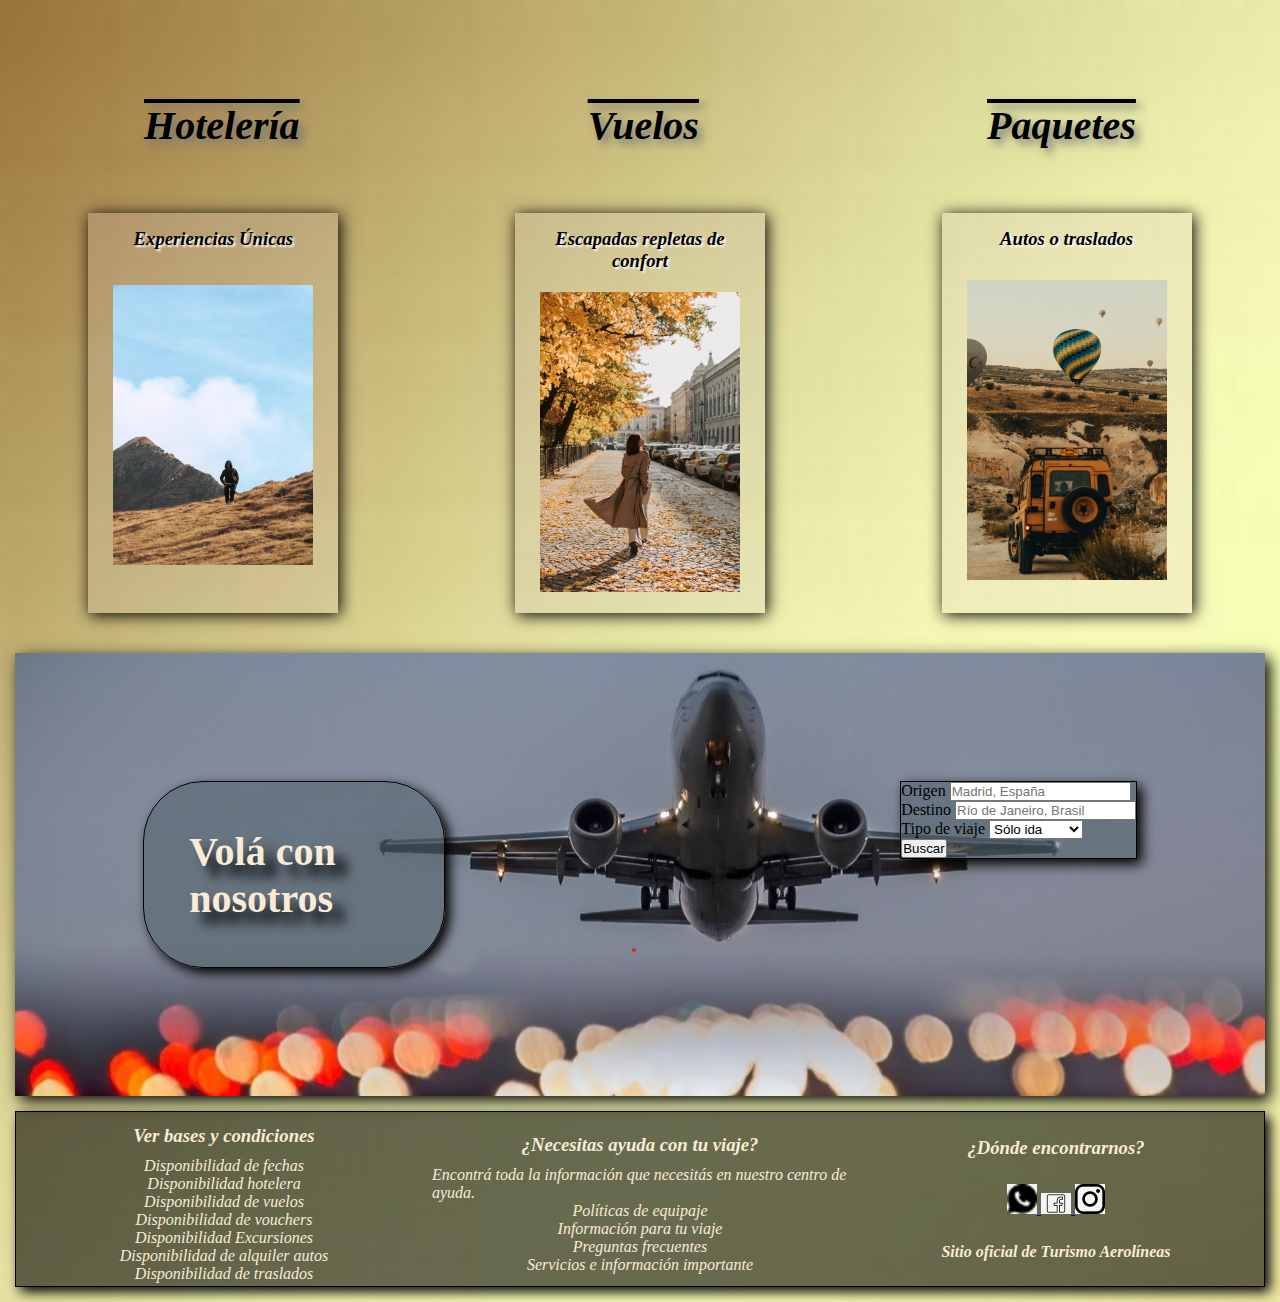
<file: index.html>
<!DOCTYPE html>
<html lang="en">
<head>
    <meta charset="UTF-8">
    <meta http-equiv="X-UA-Compatible" content="IE=edge">
    <meta name="viewport" content="width=device-width, initial-scale=1.0">
    <!--link mi css-->
    <link rel="stylesheet" href="./css/stiles.css">
    <title>Turismo Aerolíneas</title>
</head>
<body >
    <div >
        <header>
            <div class="divHome" >
                
                <h2 class="hMenu">
                    <div class="menuHome">
                        <a href="./hoteleria.html">Hotelería</a>
                    </div>
                    <div class="menuHome">
                        <a  href="./vuelos.html">Vuelos</a>
                    </div>
                    <div >
                    <div class="menuHome">
                        <a href="./paquetes.html">Paquetes</a>
                    </div>
                    
                </h2>
                
           
            </div>
        </header>
        <main >
             <nav class="divMain">
                <div>
                    <h3 class="columnExpansive">
                        <a href="./experiencias.html">Experiencias Únicas</a>
                        <img class="hombreMontain" src="./img/hombre montaña2.jpg" alt="hombre en montaña">
                    </h3>
                </div>
                <div >
                   <h3 class="columnExpansive">
                    <a href="./escapadas.html">Escapadas repletas de confort</a>
                    <img class="mujerPaseando" src="./img/mujerpaseandoOK.jpg" alt="mujer paseando">
                   </h3> 
                   
                </div>
                <div >
                    <h3 class="columnExpansive">
                        <a href="./traslados.html">Autos o traslados</a>
                        <img class="trasladoTurquia" src="./img/traslados turquia2.jpg" alt="traslados">
                    </h3>
                </div>
            </nav>
            <nav class="navAvion">
                <div class="divAvion">
                    
                    <div class="volaNosotros">
                        <h4 class="textoAvion">Volá con nosotros</h4>
                    </div>
                    <div>
                        <form>
                        <fieldset class="bordeFormu">
                            <ol>
                                <li>
                                    <label for="orígen">Origen</label>
                                    <input type="text" id="orígen" placeholder="Madrid, España" required>
                                </li>
                                <li>
                                    <label for="destino">Destino</label>
                                    <input type="text" id="destino" placeholder="Río de Janeiro, Brasil" required>
                                </li>
                                <li>
                                    <label for="tipo">Tipo de viaje</label>
                                    <select name="tipo de vuelo" id="">
                                        <option value="ida">Sólo ida</option>
                                        <option value="ida y vuelta">Ida y vuelta</option>
                                        <option value="multidestino">multidestino</option>
                                    </select>
                                </li>
                                <li>
                                    <input  type="submit" value="Buscar">
                                </li>
                            </ol>
                            
                            
                            
                            
                        </fieldset>
                    </form>
        
                    </div>
                    
                </div>
            </nav>
        
        </main>
        <footer >
            
            <div class="footerTurismo">
                <div class="basesCond">
                    <h3 class="tituloBases">
                        Ver bases y condiciones
                    </h3>
                    <ol class="decorationText">
                        <li >Disponibilidad de fechas</li>
                        <li >Disponibilidad hotelera</li>
                        <li >Disponibilidad de vuelos</li>
                        <li >Disponibilidad de vouchers</li>
                        <li >Disponibilidad Excursiones</li>
                        <li >Disponibilidad de alquiler autos</li>
                        <li >Disponibilidad de traslados</li>
                    </ol>
                </div>
                
                <div class="infoViajes">
                    <h3 class="ayudaViajes">¿Necesitas ayuda con tu viaje?</h3>
                    <p>Encontrá toda la información que necesitás en nuestro centro de ayuda.</p>
                    <ol class="decorationText" >
                        <li >Políticas de equipaje</li>
                        <li >Información para tu viaje</li>
                        <li >Preguntas frecuentes</li>
                        <li >Servicios e información importante</li>
                    </ol>
                </div>
        
                <nav class="linkRedes">
                    <h3 class="contactoTitulo">¿Dónde encontrarnos?</h3>
                    <div class="imageRedes">
                        <a href="https://web.whatsapp.com/">
                            <img src="./img/logowp2.png" alt="WhatsApp">
                        </a>
                        <a href="https://es-la.facebook.com/">
                            <img src="./img/facebooklogo2.png" alt="Facebook">
                        </a>
                        <a href="https://www.instagram.com/">
                            <img src="./img/instagram2.png" alt="Instagram">
                        </a>
                    </div>
                    
                    <div class="finPag">
                    <h4 class="finPaginas">Sitio oficial de Turismo Aerolíneas</h4>
                </div>
                </nav>
                
            </div>
           
            
        </footer>
    </div>
</body>
</html>
</file>
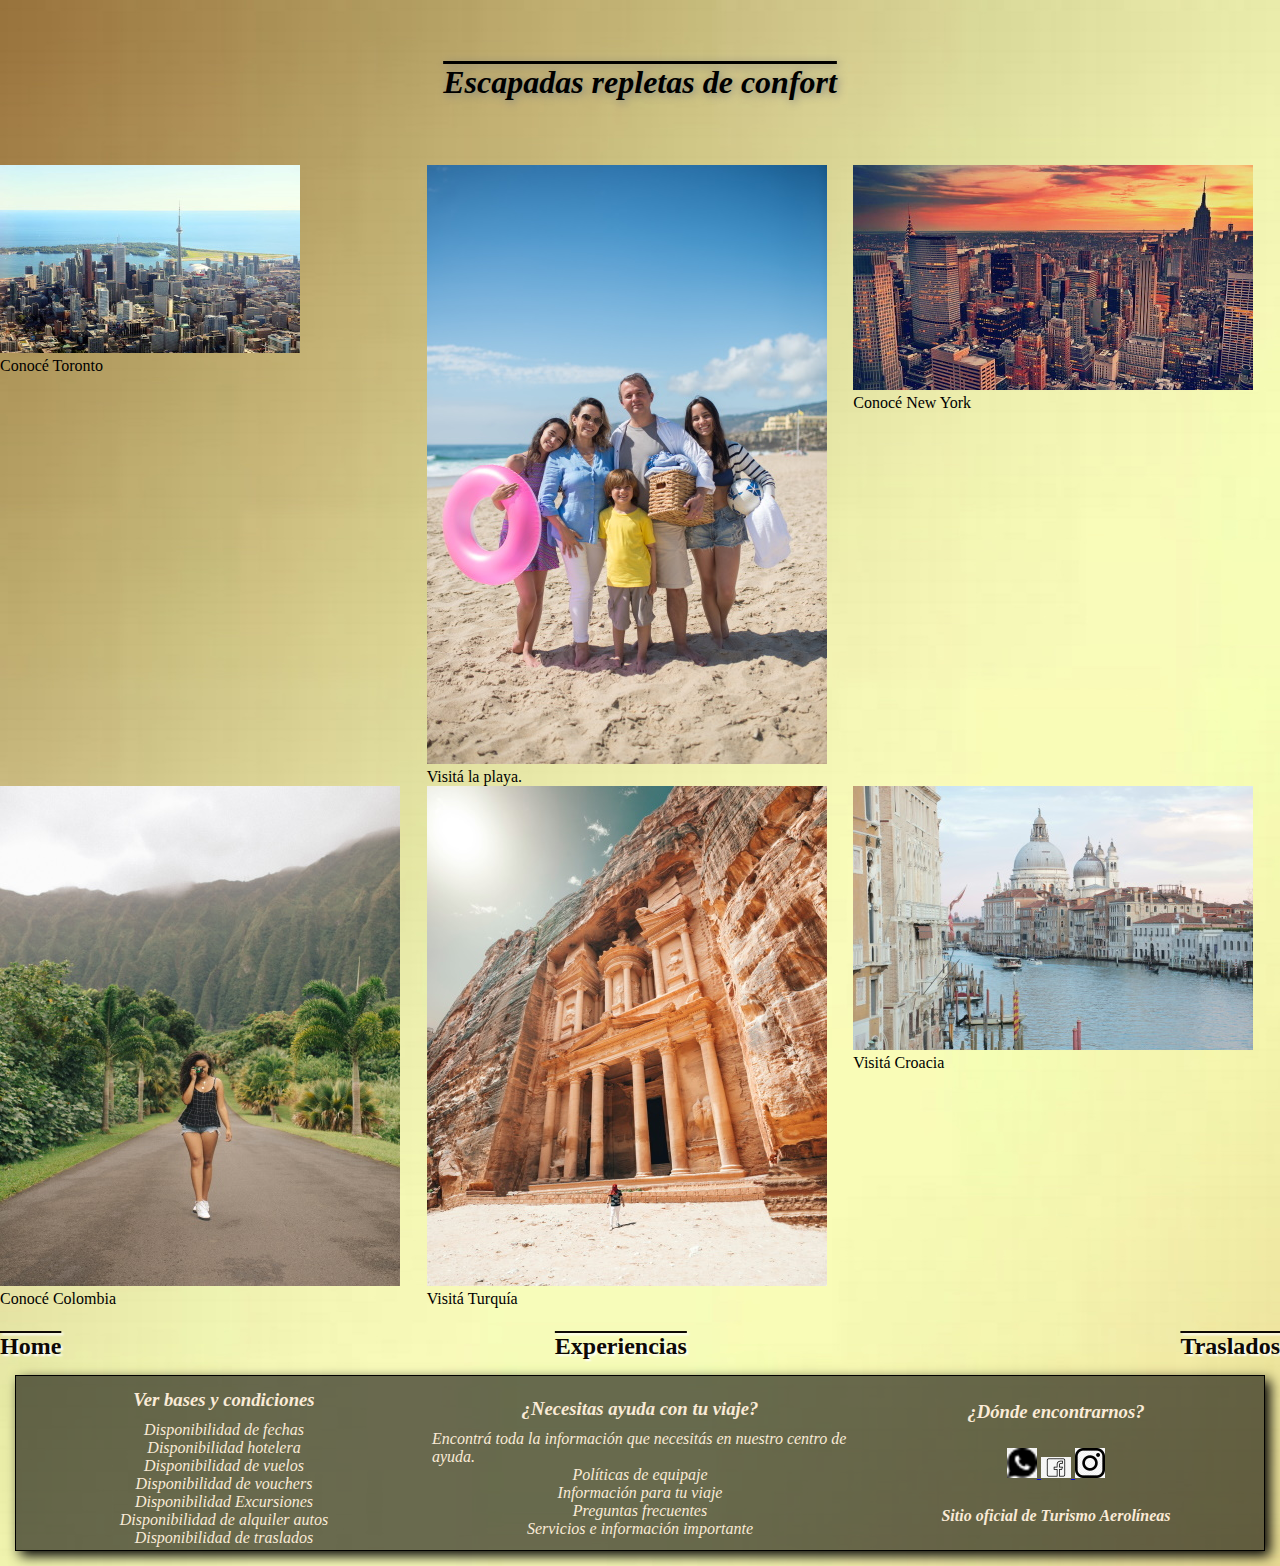
<file: escapadas.html>
<!DOCTYPE html>
<html lang="en">
<head>
    <meta charset="UTF-8">
    <meta http-equiv="X-UA-Compatible" content="IE=edge">
    <meta name="viewport" content="width=device-width, initial-scale=1.0">
    <!-- CSS only -->
    <link href="https://cdn.jsdelivr.net/npm/bootstrap@5.2.2/dist/css/bootstrap.min.css" rel="stylesheet" integrity="sha384-Zenh87qX5JnK2Jl0vWa8Ck2rdkQ2Bzep5IDxbcnCeuOxjzrPF/et3URy9Bv1WTRi" crossorigin="anonymous">
    <!--link mi CSS-->
    <link rel="stylesheet" href="./css/stiles.css">
    <title>Escapadas</title>
</head>
<body>
    <header>
        <h1 class="tituloEscapadas">Escapadas repletas de confort</h1>
    </header>
    <main class="mainEsc">
        <div class="card" style="width: 18rem;">
            <img src="./img/toronto.jpg" class="card-img-top" alt="Toronto">
            <div class="card-body">
              <p class="card-text">Conocé Toronto</p>
            </div>
        </div>
        <div class="card classPlaya" style="width: 18rem;">
            <img src="./img/playafamilia.jpg" class="card-img-top" alt="playa">
            <div class="card-body">
              <p class="card-text">Visitá la playa.</p>
            </div>
        </div>
        <div class="card classNyc" style="width: 18rem;">
            <img src="./img/newy.jpg" class="card-img-top" alt="nyc">
            <div class="card-body">
              <p class="card-text">Conocé New York</p>
            </div>
        </div>
        <div class="card classColombia" style="width: 18rem;">
            <img src="./img/colombia.jpg" class="card-img-top" alt="colombia">
            <div class="card-body">
              <p class="card-text">Conocé Colombia</p>
            </div>
        </div>
        <div class="card classTurquia" style="width: 18rem;">
            <img src="./img/ciudad piedra.jpg" class="card-img-top" alt="ciudad">
            <div class="card-body">
              <p class="card-text">Visitá Turquía</p>
            </div>
        </div>
        <div class="card classCroacia" style="width: 18rem;">
            <img src="./img/ciudad agua.jpg" class="card-img-top" alt="croacia">
            <div class="card-body">
              <p class="card-text">Visitá Croacia</p>
            </div>
        </div>
    </main>
    <section>
        <nav class="navVolver">
            <div class="divTransf">
                <h3 class="volverSection">
                    <a class="colorPalabras" href="./index.html">Home</a>
                </h3>
            </div>
            <div class="divTransf">
                <h3 class="volverSection">
                    <a class="colorPalabras" href="./experiencias.html">Experiencias</a>
                </h3>
            </div>
            <div class="divTransf">
                <h3 class="volverSection">
                    <a class="colorPalabras" href="./traslados.html">Traslados</a>
                </h3>
            </div>
            
            
        </nav>
    </section>
    <footer>
        <div class="footerTurismo">
            <div class="basesCond">
                <h3 class="tituloBases">
                    Ver bases y condiciones
                </h3>
                <ol class="decorationText">
                    <li >Disponibilidad de fechas</li>
                    <li >Disponibilidad hotelera</li>
                    <li >Disponibilidad de vuelos</li>
                    <li >Disponibilidad de vouchers</li>
                    <li >Disponibilidad Excursiones</li>
                    <li >Disponibilidad de alquiler autos</li>
                    <li >Disponibilidad de traslados</li>
                </ol>
            </div>
            
            <div class="infoViajes">
                <h3 class="ayudaViajes">¿Necesitas ayuda con tu viaje?</h3>
                <p>Encontrá toda la información que necesitás en nuestro centro de ayuda.</p>
                <ol class="decorationText" >
                    <li >Políticas de equipaje</li>
                    <li >Información para tu viaje</li>
                    <li >Preguntas frecuentes</li>
                    <li >Servicios e información importante</li>
                </ol>
            </div>
    
            <nav class="linkRedes">
                <h3 class="contactoTitulo">¿Dónde encontrarnos?</h3>
                <div class="imageRedes">
                    <a href="https://web.whatsapp.com/">
                        <img src="./img/logowp2.png" alt="WhatsApp">
                    </a>
                    <a href="https://es-la.facebook.com/">
                        <img src="./img/facebooklogo2.png" alt="Facebook">
                    </a>
                    <a href="https://www.instagram.com/">
                        <img src="./img/instagram2.png" alt="Instagram">
                    </a>
                </div>
                
                <div class="finPag">
                <h4 class="finPaginas">Sitio oficial de Turismo Aerolíneas</h4>
            </div>
            </nav>
            
        </div>
       
    </footer>
</body>
</html>
</file>
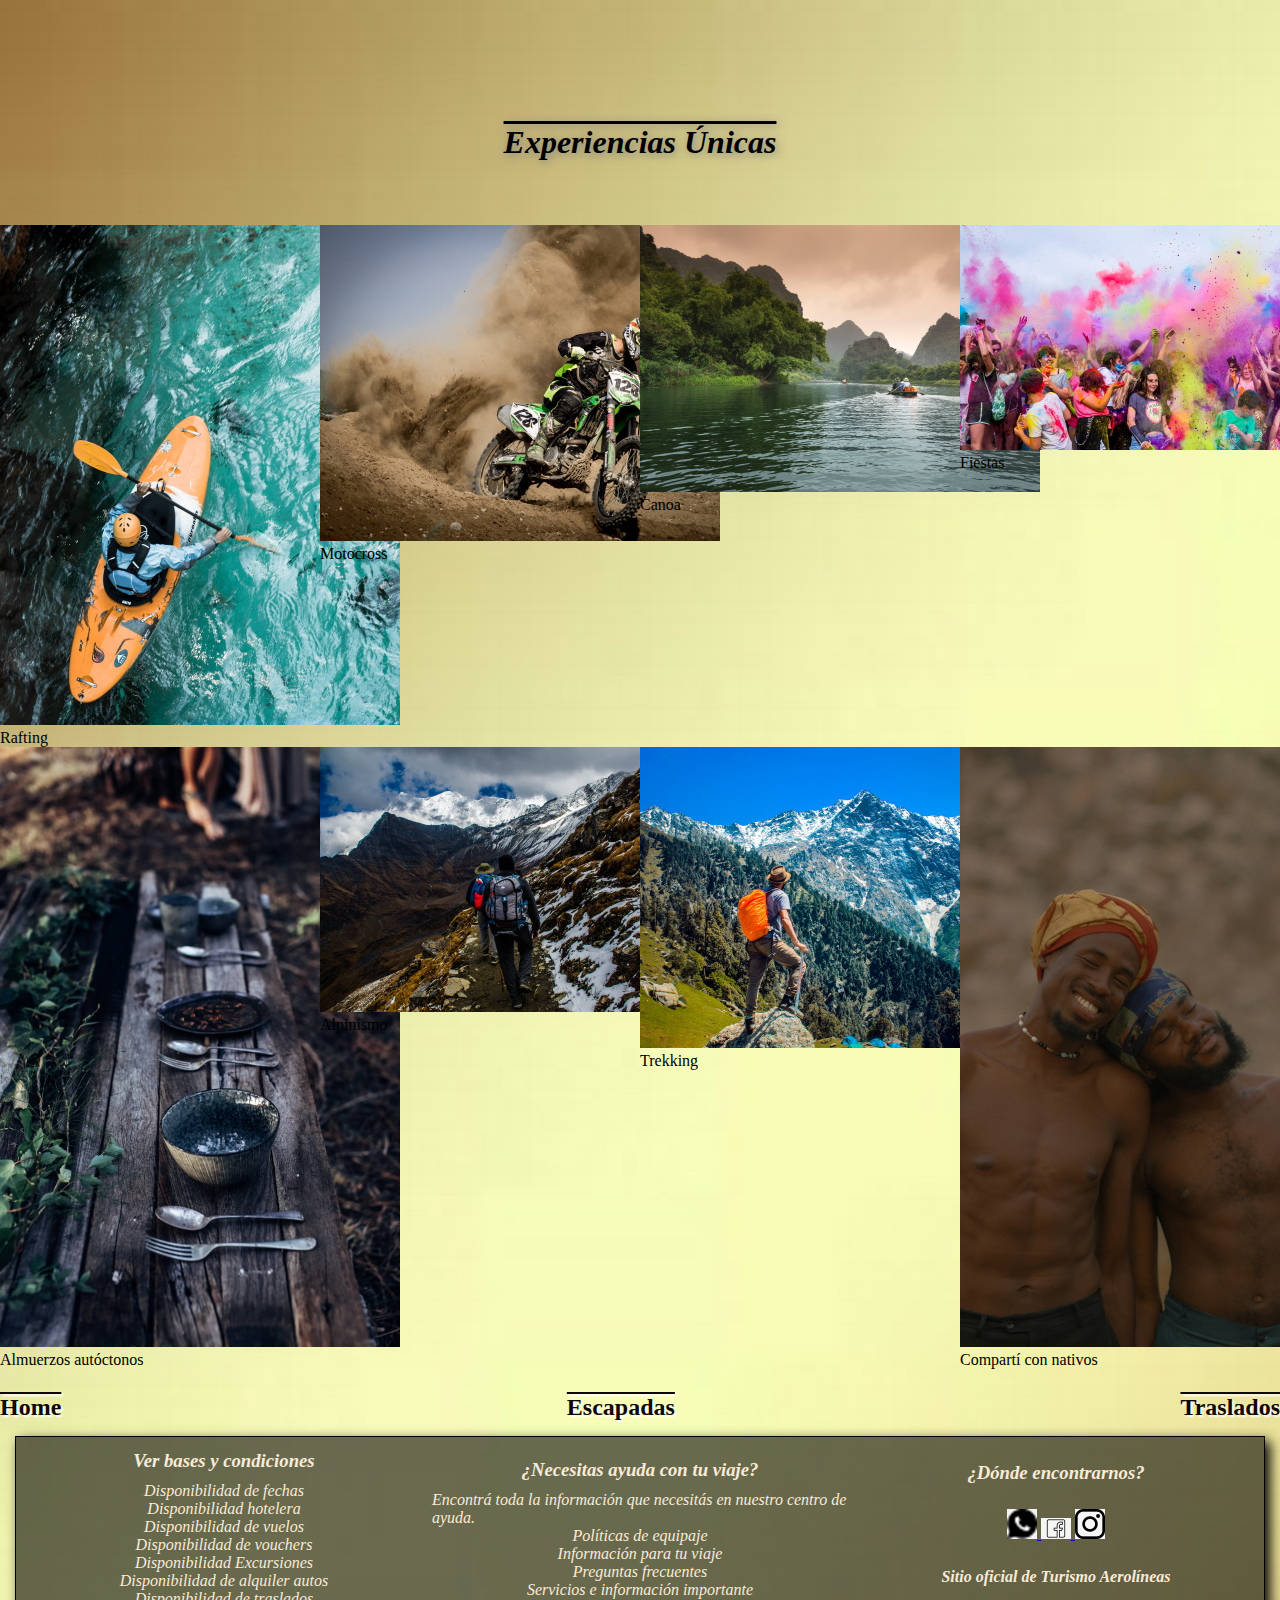
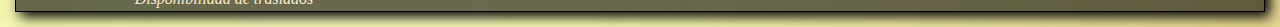
<file: experiencias.html>
<!DOCTYPE html>
<html lang="en">
<head>
    <meta charset="UTF-8">
    <meta http-equiv="X-UA-Compatible" content="IE=edge">
    <meta name="viewport" content="width=device-width, initial-scale=1.0">
    <!-- CSS only -->
    <link href="https://cdn.jsdelivr.net/npm/bootstrap@5.2.2/dist/css/bootstrap.min.css" rel="stylesheet" integrity="sha384-Zenh87qX5JnK2Jl0vWa8Ck2rdkQ2Bzep5IDxbcnCeuOxjzrPF/et3URy9Bv1WTRi" crossorigin="anonymous">
    <!--link mi CSS-->
    <link rel="stylesheet" href="./css/stiles.css">
    <title>Experiencias</title>
</head>
<body>
    <header>
        <h1 class="tituloExperiencias">Experiencias Únicas</h1>
    </header>
    <main class="grillaExp">
        <div class="card classRafting" style="width: 18rem;">
            <img src="./img/rafting.jpg" class="card-img-top" alt="rafting">
            <div class="card-body">
              <p class="card-text">Rafting</p>
            </div>
        </div>
        <div class="card classMoto" style="width: 18rem;">
            <img src="./img/motocross.jpg" class="card-img-top" alt="motocross">
            <div class="card-body">
              <p class="card-text">Motocross</p>
            </div>
        </div>
        <div class="card classCanoa" style="width: 18rem;">
            <img src="./img/lago.jpg" class="card-img-top" alt="bote">
            <div class="card-body">
              <p class="card-text">Canoa</p>
            </div>
        </div>
        <div class="card classFiesta" style="width: 18rem;">
            <img src="./img/fiesta color.jpg" class="card-img-top" alt="fiesta">
            <div class="card-body">
              <p class="card-text">Fiestas</p>
            </div>
        </div>
        <div class="card classAlmuerzo" style="width: 18rem;">
            <img src="./img/comidarustica.jpg" class="card-img-top" alt="comida">
            <div class="card-body">
              <p class="card-text">Almuerzos autóctonos</p>
            </div>
        </div>
        <div class="card classAlpinismo" style="width: 18rem;">
            <img src="./img/alpinismo2.jpg" class="card-img-top" alt="alpinismo">
            <div class="card-body">
              <p class="card-text">Alpinismo</p>
            </div>
        </div>
        <div class="card classTrekking" style="width: 18rem;">
            <img src="./img/alpinismo.jpg" class="card-img-top" alt="Trekking">
            <div class="card-body">
              <p class="card-text">Trekking</p>
            </div>
        </div>
        <div class="card classNativos" style="width: 18rem;">
            <img src="./img/africa.jpg" class="card-img-top" alt="africa">
            <div class="card-body">
              <p class="card-text">Compartí con nativos </p>
            </div>
        </div>
    </main>
    <section>
        <nav class="navVolver">
            <div class="divTransf">
                <h3 class="volverSection">
                    <a class="colorPalabras" href="./index.html">Home</a>
                </h3>
            </div>
            <div class="divTransf">
                <h3 class="volverSection">
                    <a class="colorPalabras" href="./escapadas.html">Escapadas</a>
                </h3>
            </div>
            <div class="divTransf">
                <h3 class="volverSection">
                    <a class="colorPalabras" href="./traslados.html">Traslados</a>
                </h3>
            </div>
            
            
        </nav>
    </section>
    <footer>
        <div class="footerTurismo">
            <div class="basesCond">
                <h3 class="tituloBases">
                    Ver bases y condiciones
                </h3>
                <ol class="decorationText">
                    <li >Disponibilidad de fechas</li>
                    <li >Disponibilidad hotelera</li>
                    <li >Disponibilidad de vuelos</li>
                    <li >Disponibilidad de vouchers</li>
                    <li >Disponibilidad Excursiones</li>
                    <li >Disponibilidad de alquiler autos</li>
                    <li >Disponibilidad de traslados</li>
                </ol>
            </div>
            
            <div class="infoViajes">
                <h3 class="ayudaViajes">¿Necesitas ayuda con tu viaje?</h3>
                <p>Encontrá toda la información que necesitás en nuestro centro de ayuda.</p>
                <ol class="decorationText" >
                    <li >Políticas de equipaje</li>
                    <li >Información para tu viaje</li>
                    <li >Preguntas frecuentes</li>
                    <li >Servicios e información importante</li>
                </ol>
            </div>
    
            <nav class="linkRedes">
                <h3 class="contactoTitulo">¿Dónde encontrarnos?</h3>
                <div class="imageRedes">
                    <a href="https://web.whatsapp.com/">
                        <img src="./img/logowp2.png" alt="WhatsApp">
                    </a>
                    <a href="https://es-la.facebook.com/">
                        <img src="./img/facebooklogo2.png" alt="Facebook">
                    </a>
                    <a href="https://www.instagram.com/">
                        <img src="./img/instagram2.png" alt="Instagram">
                    </a>
                </div>
                
                <div class="finPag">
                <h4 class="finPaginas">Sitio oficial de Turismo Aerolíneas</h4>
            </div>
            </nav>
            
        </div>
       
    </footer>
</body>
</html>
</file>
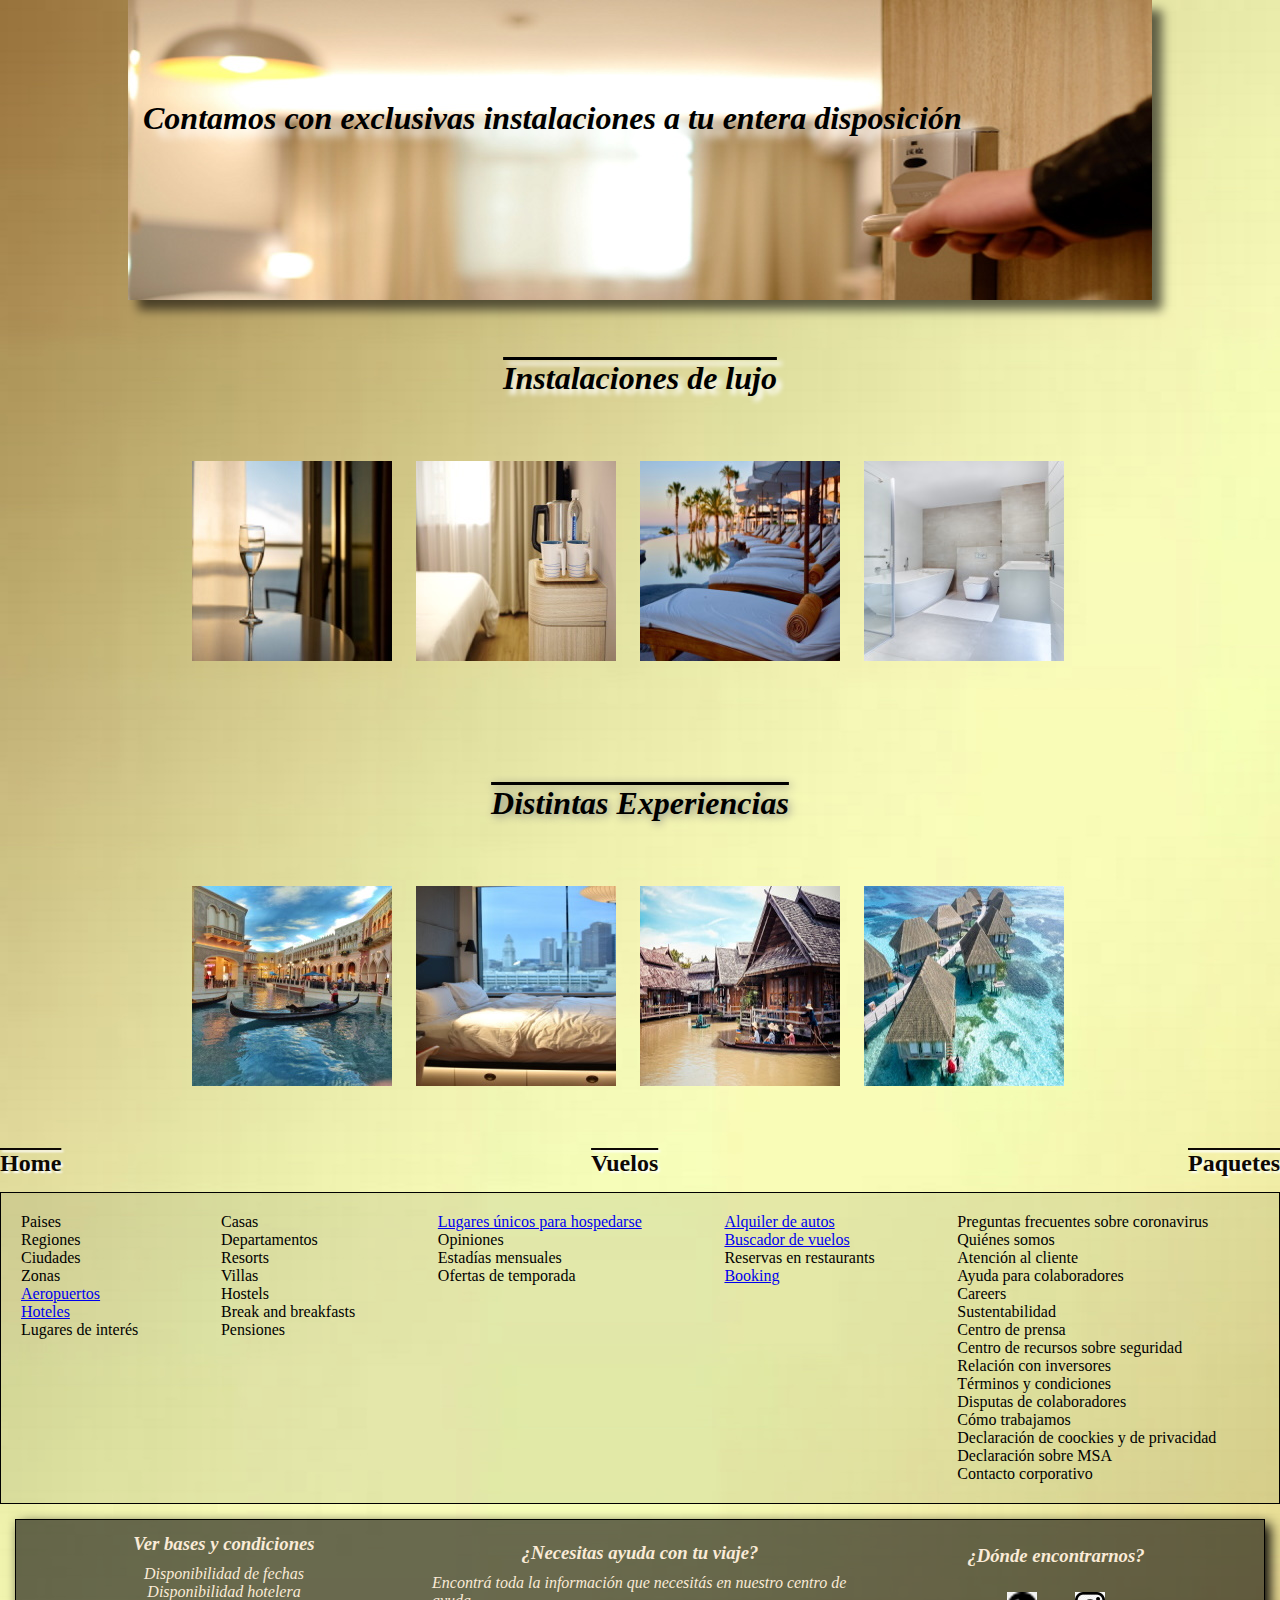
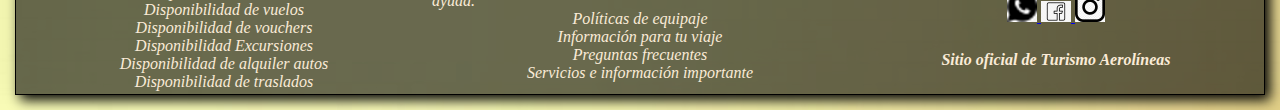
<file: hoteleria.html>
<!DOCTYPE html>
<html lang="en">
<head>
    <meta charset="UTF-8">
    <meta http-equiv="X-UA-Compatible" content="IE=edge">
    <meta name="viewport" content="width=device-width, initial-scale=1.0">
    <link rel="stylesheet" href="./css/stiles.css">
    <title>Hotelería</title>
</head>
<body>
    <div >
        <header class="imageFondo">
        <h1 class="tituHotel"> Contamos con exclusivas instalaciones a tu entera disposición</h1>

        </header>
        <main>
            <div >
                <h2 class="tituloInstalacion"> Instalaciones de lujo</h2>
                <div class="galeriaImagenes">
                    
                    <img src="./img/copa.jpg" alt="copa hotel" class="galeriaImagenesHijo">
                    <img src="./img/desayuno cuarto hotel.jpg" alt="desayuno" class="galeriaImagenesHijo">
                    <img src="./img/reposeras hotel.jpg" alt="reposeras hotel" class="galeriaImagenesHijo">
                    <img src="./img/baño hotel.jpg" alt="baño hotel" class="galeriaImagenesHijo">
                    
                    
                    
                </div>
                <h2 class="tituloExperiencias"> Distintas Experiencias</h2>
                <div class="galeriaImagenesDos">
                    <img src="./img/venecia los angeles.jpg" alt="hotel venecia" class="galeriaImagenesHijo">
                    <img src="./img/habitacion hotel.jpg" alt="habitacion hotel" class="galeriaImagenesHijo">
                    <img src="./img/tailandia.jpg" alt="hotel tailandia" class="galeriaImagenesHijo">
                    <img src="./img/maldivas techos.jpg" alt="hotel maldivas" class="galeriaImagenesHijo">
                    
                </div>
                
                <nav class="navVolver">
                    <div class="divTransf">
                        <h3 class="volverSection">
                            <a class="colorPalabras" href="./index.html">Home</a>
                        </h3>
                    </div>
                    <div class="divTransf">
                        <h3 class="volverSection">
                            <a class="colorPalabras" href="./vuelos.html">Vuelos</a>
                        </h3>
                    </div>
                    <div class="divTransf">
                        <h3 class="volverSection">
                            <a class="colorPalabras" href="./paquetes.html">Paquetes</a>
                        </h3>
                    </div>
                    
                    
                </nav>
                
                
            </div>
    
        </main>

        <section class="sectionHotel">
            <div class="divHotel">
                <ol class="olSection">
                    <li>Paises</li>
                    <li>Regiones</li>
                    <li>Ciudades </li>
                    <li>Zonas</li>
                    <li>
                        <a href="./index.html">Aeropuertos</a>
                    </li>
                    <li>
                        <a href="./hoteleria.html">Hoteles</a>
                    </li>
                    <li>Lugares de interés</li>
                </ol>
            </div>
            <div class="divHotelDos">
                <ol class="olSection">
                    <li>Casas</li>
                    <li>Departamentos</li>
                    <li>Resorts</li>
                    <li>Villas</li>
                    <li>Hostels</li>
                    <li>Break and breakfasts</li>
                    <li>Pensiones</li>
                </ol>
            </div>
            <div class="divHotelTres">
                <ol class="olSection">
                    <li>
                        <a href="./hoteleria.html">Lugares únicos para hospedarse</a>
                    </li>
                    <li>Opiniones</li>
                    <li>Estadías mensuales</li>
                    <li>Ofertas de temporada</li>
                </ol>
            </div>
            <div class="divHotelCuatro">
                <ol class="olSection">
                    <li>
                        <a href="./traslados.html">Alquiler de autos</a>
                    </li>
                    <li>
                        <a href="./index.html">Buscador de vuelos</a>
                    </li>
                    <li>Reservas en restaurants</li>
                    <li>
                        <a href="https://www.booking.com/index.es-ar.html">Booking</a>
                    </li>
                </ol>
            </div>
            <div class="divHotelCinco">
                <ol class="olSection">
                    <li>Preguntas frecuentes sobre coronavirus</li>
                    <li>Quiénes somos</li>
                    <li>Atención al cliente</li>
                    <li>Ayuda para colaboradores</li>
                    <li>Careers</li>
                    <li>Sustentabilidad</li>
                    <li>Centro de prensa</li>
                    <li>Centro de recursos sobre seguridad</li>
                    <li>Relación con inversores</li>
                    <li>Términos y condiciones</li>
                    <li>Disputas de colaboradores</li>
                    <li>Cómo trabajamos</li>
                    <li>Declaración de coockies y de privacidad</li>
                    <li>Declaración sobre MSA</li>
                    <li>Contacto corporativo</li>
                </ol>
            </div>
        </section>

        <footer >
            
             <div class="footerTurismo">
                 <div class="basesCond">
                    <h3 class="tituloBases">Ver bases y condiciones</h3>
                    <ol class="decorationText">
                        <li >Disponibilidad de fechas</li>
                        <li >Disponibilidad hotelera</li>
                        <li >Disponibilidad de vuelos</li>
                        <li >Disponibilidad de vouchers</li>
                        <li >Disponibilidad Excursiones</li>
                        <li >Disponibilidad de alquiler autos</li>
                        <ol >Disponibilidad de traslados</ol>
                    </ol>
                </div>
                    
                <div class="infoViajes">
                    <h3 class="ayudaViajes">¿Necesitas ayuda con tu viaje?</h3>
                    <p>Encontrá toda la información que necesitás en nuestro centro de ayuda.</p>
                    <ol class="decorationText" >
                        <li >Políticas de equipaje</li>
                        <li >Información para tu viaje</li>
                        <li >Preguntas frecuentes</li>
                        <li >Servicios e información importante</li>
                    </ol>
                </div>
            
                <nav class="linkRedes">
                    <h3 class="contactoTitulo">¿Dónde encontrarnos?</h3>
                    <div class="imageRedes">
                        <a href="https://web.whatsapp.com/">
                            <img src="./img/logowp2.png" alt="WhatsApp">
                        </a>
                        <a href="https://es-la.facebook.com/">
                            <img src="./img/facebooklogo2.png" alt="Facebook">
                        </a>
                        <a href="https://www.instagram.com/">
                            <img src="./img/instagram2.png" alt="Instagram">
                        </a>
                    </div>
                        
                    <div class="finPag">
                        <h4 class="finPaginas">Sitio oficial de Turismo Aerolíneas</h4>
                    </div>
                </nav>
                    
            </div>
               
                
        </footer>
       
    </div>
    
</body>
</html>
</file>
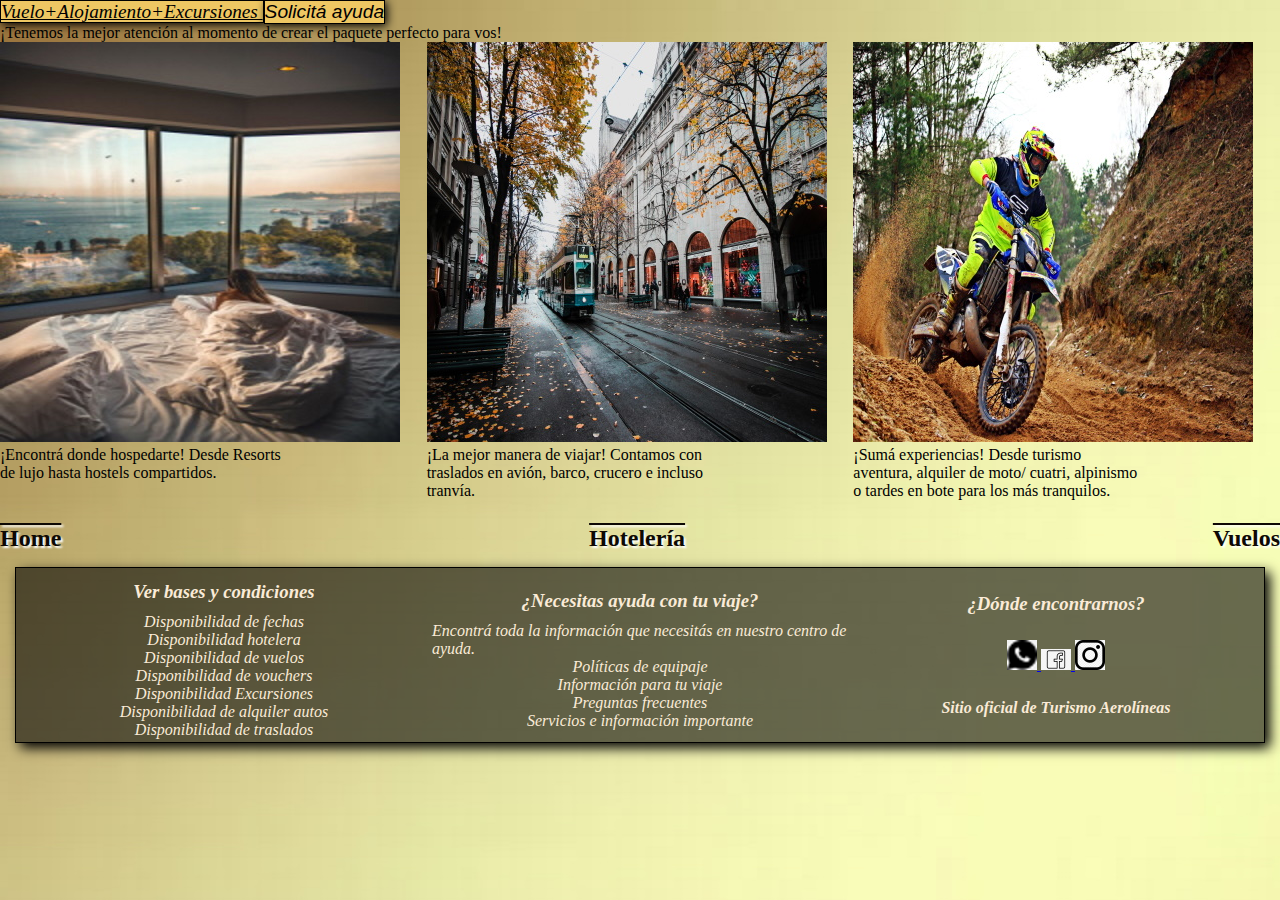
<file: paquetes.html>
<!DOCTYPE html>
<html lang="en">
<head>
    <meta charset="UTF-8">
    <meta http-equiv="X-UA-Compatible" content="IE=edge">
    <meta name="viewport" content="width=device-width, initial-scale=1.0">
    <!-- CSS only -->
    <link href="https://cdn.jsdelivr.net/npm/bootstrap@5.2.2/dist/css/bootstrap.min.css" rel="stylesheet" integrity="sha384-Zenh87qX5JnK2Jl0vWa8Ck2rdkQ2Bzep5IDxbcnCeuOxjzrPF/et3URy9Bv1WTRi" crossorigin="anonymous">
    <!--link mi CSS-->
    <link rel="stylesheet" href="./css/stiles.css">
    <title>Paquetes</title>
</head>
<body>
    <header>
        <p>
            <a class="btn colorBoton "      data-bs-toggle="collapse" href="#collapseExample" role="button" aria-expanded="false" aria-controls="collapseExample">
              Vuelo+Alojamiento+Excursiones
            </a>
            <button class="btn colorBoton" type="button" data-bs-toggle="collapse" data-bs-target="#collapseExample" aria-expanded="false" aria-controls="collapseExample">
              Solicitá ayuda
            </button>
        </p>
        <div class="collapse" id="collapseExample">
            <div class="card card-body">
              ¡Tenemos la mejor atención al momento de crear el paquete perfecto para vos!
            </div>
          </div>
    </header>
    <main>
        <div class="ordenCars">
            <div class="card cardUno" style="width: 18rem;">
                <img src="./img/hotel vista habitacion.jpg" class="card-img-top" alt="hotel">
                <div class="card-body">
                  <p class="card-text">¡Encontrá donde hospedarte! Desde Resorts de lujo hasta hostels compartidos.</p>
                </div>
            </div>
            <div class="card cardDos" style="width: 18rem;">
                <img src="./img/tranvia.jpg" class="card-img-top" alt="tranvía">
                <div class="card-body">
                  <p class="card-text">¡La mejor manera de viajar! Contamos con traslados en avión, barco, crucero e incluso tranvía.</p>
                </div>
            </div>
            <div class="card cardTres" style="width: 18rem;">
                <img src="./img/motocross 2.jpg" class="card-img-top" alt="motocross">
                <div class="card-body">
                  <p class="card-text">¡Sumá experiencias! Desde turismo aventura, alquiler de moto/ cuatri, alpinismo o tardes en bote para los más tranquilos.</p>
                </div>
            </div>
        </div>
        <nav class="navVolver">
            <div class="divTransf">
                <h3 class="volverSection">
                    <a class="colorPalabras" href="./index.html">Home</a>
                </h3>
            </div>
            <div class="divTransf">
                <h3 class="volverSection">
                    <a class="colorPalabras" href="./hoteleria.html">Hotelería</a>
                </h3>
            </div>
            <div class="divTransf">
                <h3 class="volverSection">
                    <a class="colorPalabras" href="./vuelos.html">Vuelos</a>
                </h3>
            </div>
            
            
        </nav>
    </main>
    <footer>
        <div class="footerTurismo">
            <div class="basesCond">
                <h3 class="tituloBases">
                    Ver bases y condiciones
                </h3>
                <ol class="decorationText">
                    <li >Disponibilidad de fechas</li>
                    <li >Disponibilidad hotelera</li>
                    <li >Disponibilidad de vuelos</li>
                    <li >Disponibilidad de vouchers</li>
                    <li >Disponibilidad Excursiones</li>
                    <li >Disponibilidad de alquiler autos</li>
                    <li >Disponibilidad de traslados</li>
                </ol>
            </div>
            
            <div class="infoViajes">
                <h3 class="ayudaViajes">¿Necesitas ayuda con tu viaje?</h3>
                <p>Encontrá toda la información que necesitás en nuestro centro de ayuda.</p>
                <ol class="decorationText" >
                    <li >Políticas de equipaje</li>
                    <li >Información para tu viaje</li>
                    <li >Preguntas frecuentes</li>
                    <li >Servicios e información importante</li>
                </ol>
            </div>
    
            <nav class="linkRedes">
                <h3 class="contactoTitulo">¿Dónde encontrarnos?</h3>
                <div class="imageRedes">
                    <a href="https://web.whatsapp.com/">
                        <img src="./img/logowp2.png" alt="WhatsApp">
                    </a>
                    <a href="https://es-la.facebook.com/">
                        <img src="./img/facebooklogo2.png" alt="Facebook">
                    </a>
                    <a href="https://www.instagram.com/">
                        <img src="./img/instagram2.png" alt="Instagram">
                    </a>
                </div>
                
                <div class="finPag">
                <h4 class="finPaginas">Sitio oficial de Turismo Aerolíneas</h4>
            </div>
            </nav>
            
        </div>
       
    </footer>
    <!-- JavaScript Bundle with Popper -->
    <script src="https://cdn.jsdelivr.net/npm/bootstrap@5.2.2/dist/js/bootstrap.bundle.min.js" integrity="sha384-OERcA2EqjJCMA+/3y+gxIOqMEjwtxJY7qPCqsdltbNJuaOe923+mo//f6V8Qbsw3" crossorigin="anonymous"></script>
</body>
</html>
</file>
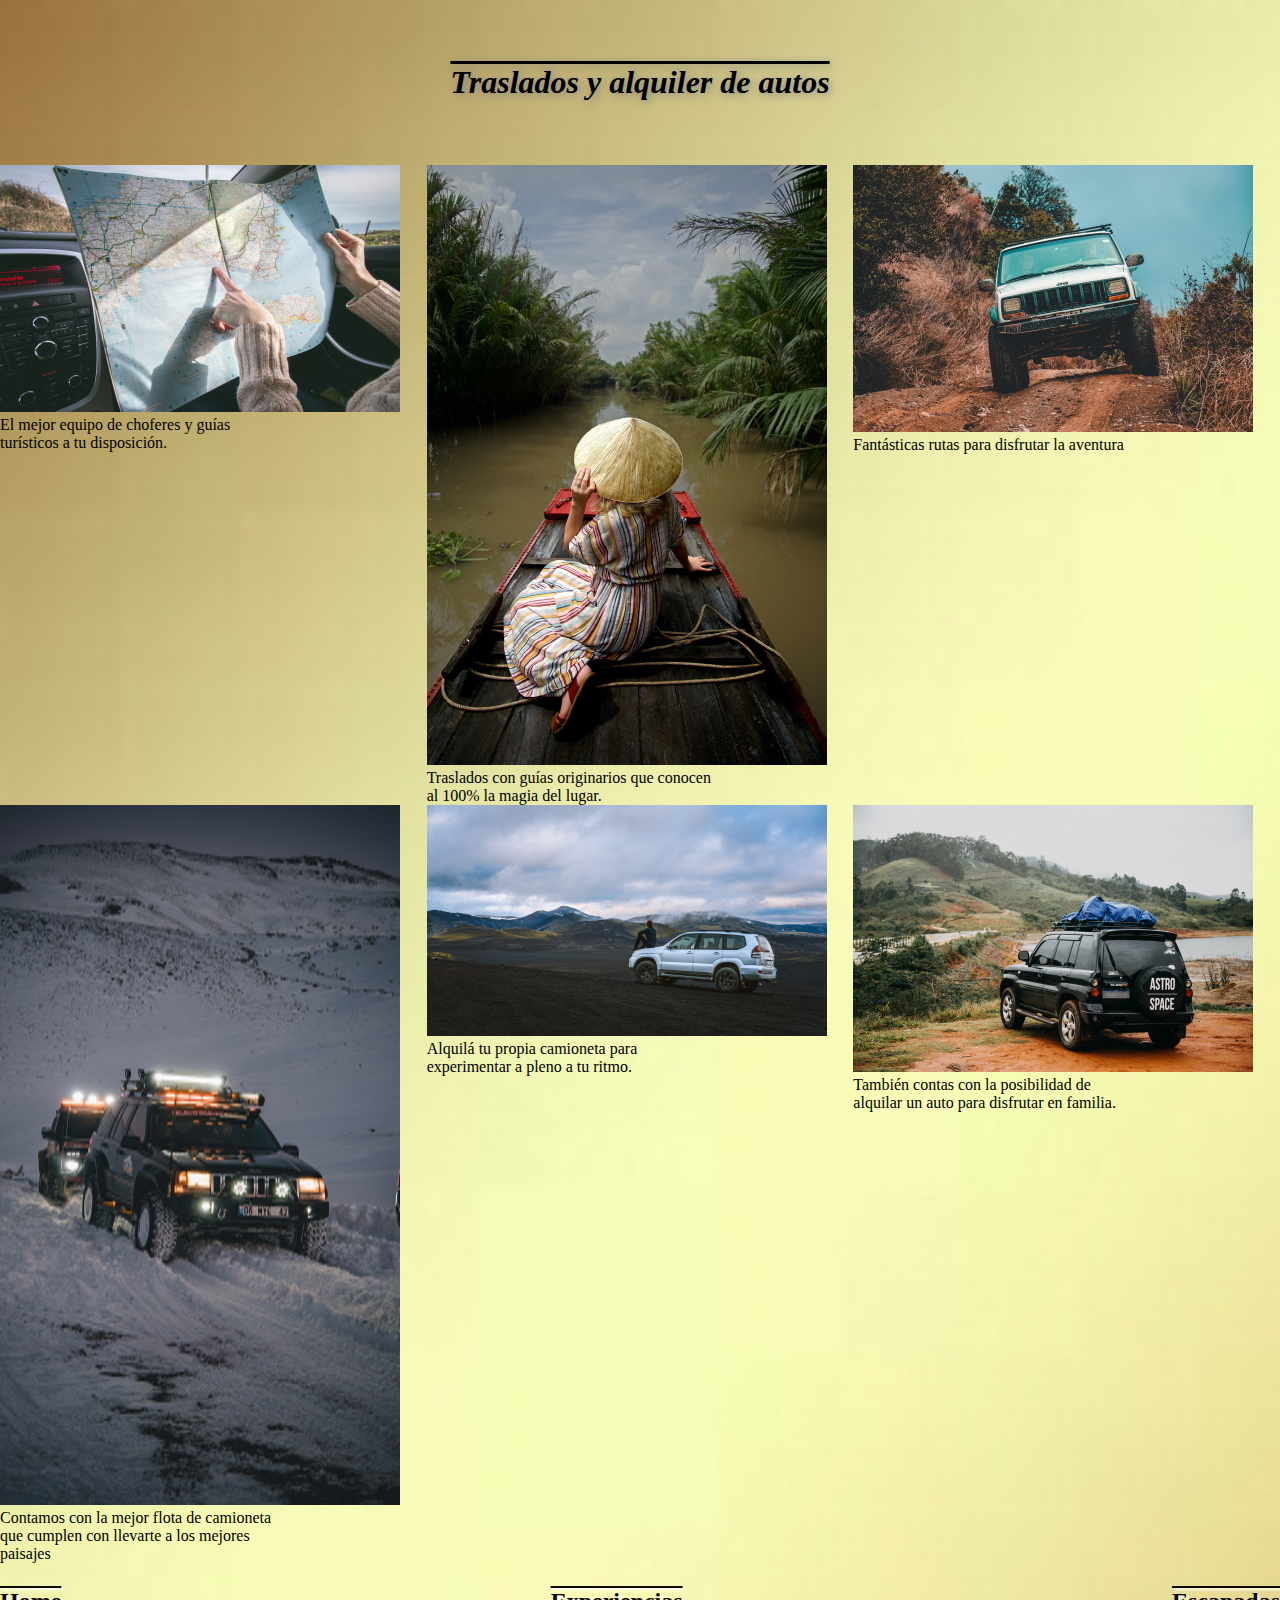
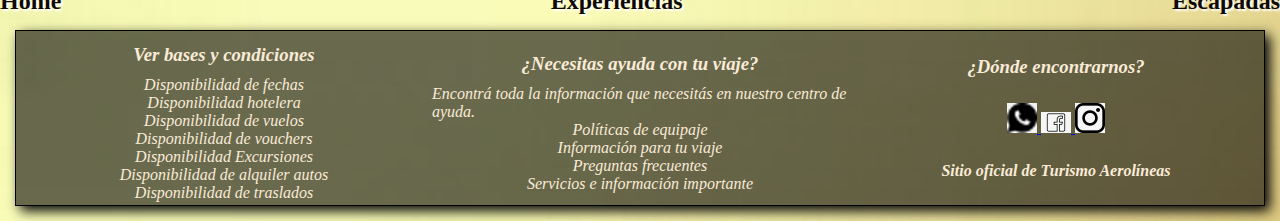
<file: traslados.html>
<!DOCTYPE html>
<html lang="en">
<head>
    <meta charset="UTF-8">
    <meta http-equiv="X-UA-Compatible" content="IE=edge">
    <meta name="viewport" content="width=device-width, initial-scale=1.0">
    <!-- CSS only -->
    <link href="https://cdn.jsdelivr.net/npm/bootstrap@5.2.2/dist/css/bootstrap.min.css" rel="stylesheet" integrity="sha384-Zenh87qX5JnK2Jl0vWa8Ck2rdkQ2Bzep5IDxbcnCeuOxjzrPF/et3URy9Bv1WTRi" crossorigin="anonymous">
    <!--link mi CSS-->
    <link rel="stylesheet" href="./css/stiles.css">
    <title>Traslados</title>
</head>
<body>
    <header>
        <h1 class="tituloTraslados">Traslados y alquiler de autos</h1>
    </header>
    <main class="grillaGrid">
        <div class="card carsUno" style="width: 18rem;">
            <img src="./img/mapaauto.jpg" class="card-img-top" alt="mapa">
            <div class="card-body">
              <p class="card-text">El mejor equipo de choferes y guías turísticos a tu disposición.</p>
            </div>
        </div>
        <div class="card carsDos" style="width: 18rem;">
            <img src="./img/lago amazonas.jpg" class="card-img-top" alt="lago">
            <div class="card-body">
              <p class="card-text">Traslados con guías originarios que conocen al 100% la magia del lugar.</p>
            </div>
        </div>
        <div class="card carsTres" style="width: 18rem;">
            <img src="./img/campo atraviesa.jpg" class="card-img-top" alt="campo atraviesa">
            <div class="card-body">
              <p class="card-text">Fantásticas rutas para disfrutar la aventura</p>
            </div>
        </div>
        <div class="card carsCuatro" style="width: 18rem;">
            <img src="./img/camioneta nieve.jpg" class="card-img-top" alt="camioneta nieve">
            <div class="card-body">
              <p class="card-text">Contamos con la mejor flota de camioneta que cumplen con llevarte a los mejores paisajes</p>
            </div>
        </div>
        <div class="card carsCinco" style="width: 18rem;">
            <img src="./img/camioneta gris.jpg" class="card-img-top" alt="camioneta gris">
            <div class="card-body">
              <p class="card-text">Alquilá tu propia camioneta para experimentar a pleno a tu ritmo.</p>
            </div>
        </div>
        <div class="card carsSeis" style="width: 18rem;">
            <img src="./img/auto .jpg" class="card-img-top" alt="auto">
            <div class="card-body">
              <p class="card-text">También contas con la posibilidad de alquilar un auto para disfrutar en familia.</p>
            </div>
        </div>
    </main>
    <section>
        <nav class="navVolver">
            <div class="divTransf">
                <h3 class="volverSection">
                    <a class="colorPalabras" href="./index.html">Home</a>
                </h3>
            </div>
            <div class="divTransf">
                <h3 class="volverSection">
                    <a class="colorPalabras" href="./experiencias.html">Experiencias</a>
                </h3>
            </div>
            <div class="divTransf">
                <h3 class="volverSection">
                    <a class="colorPalabras" href="./escapadas.html">Escapadas</a>
                </h3>
            </div>
            
            
        </nav>
    </section>
    <footer>
        <div class="footerTurismo">
            <div class="basesCond">
                <h3 class="tituloBases">
                    Ver bases y condiciones
                </h3>
                <ol class="decorationText">
                    <li >Disponibilidad de fechas</li>
                    <li >Disponibilidad hotelera</li>
                    <li >Disponibilidad de vuelos</li>
                    <li >Disponibilidad de vouchers</li>
                    <li >Disponibilidad Excursiones</li>
                    <li >Disponibilidad de alquiler autos</li>
                    <li >Disponibilidad de traslados</li>
                </ol>
            </div>
            
            <div class="infoViajes">
                <h3 class="ayudaViajes">¿Necesitas ayuda con tu viaje?</h3>
                <p>Encontrá toda la información que necesitás en nuestro centro de ayuda.</p>
                <ol class="decorationText" >
                    <li >Políticas de equipaje</li>
                    <li >Información para tu viaje</li>
                    <li >Preguntas frecuentes</li>
                    <li >Servicios e información importante</li>
                </ol>
            </div>
    
            <nav class="linkRedes">
                <h3 class="contactoTitulo">¿Dónde encontrarnos?</h3>
                <div class="imageRedes">
                    <a href="https://web.whatsapp.com/">
                        <img src="./img/logowp2.png" alt="WhatsApp">
                    </a>
                    <a href="https://es-la.facebook.com/">
                        <img src="./img/facebooklogo2.png" alt="Facebook">
                    </a>
                    <a href="https://www.instagram.com/">
                        <img src="./img/instagram2.png" alt="Instagram">
                    </a>
                </div>
                
                <div class="finPag">
                <h4 class="finPaginas">Sitio oficial de Turismo Aerolíneas</h4>
            </div>
            </nav>
            
        </div>
       
    </footer>
</body>
</html>
</file>
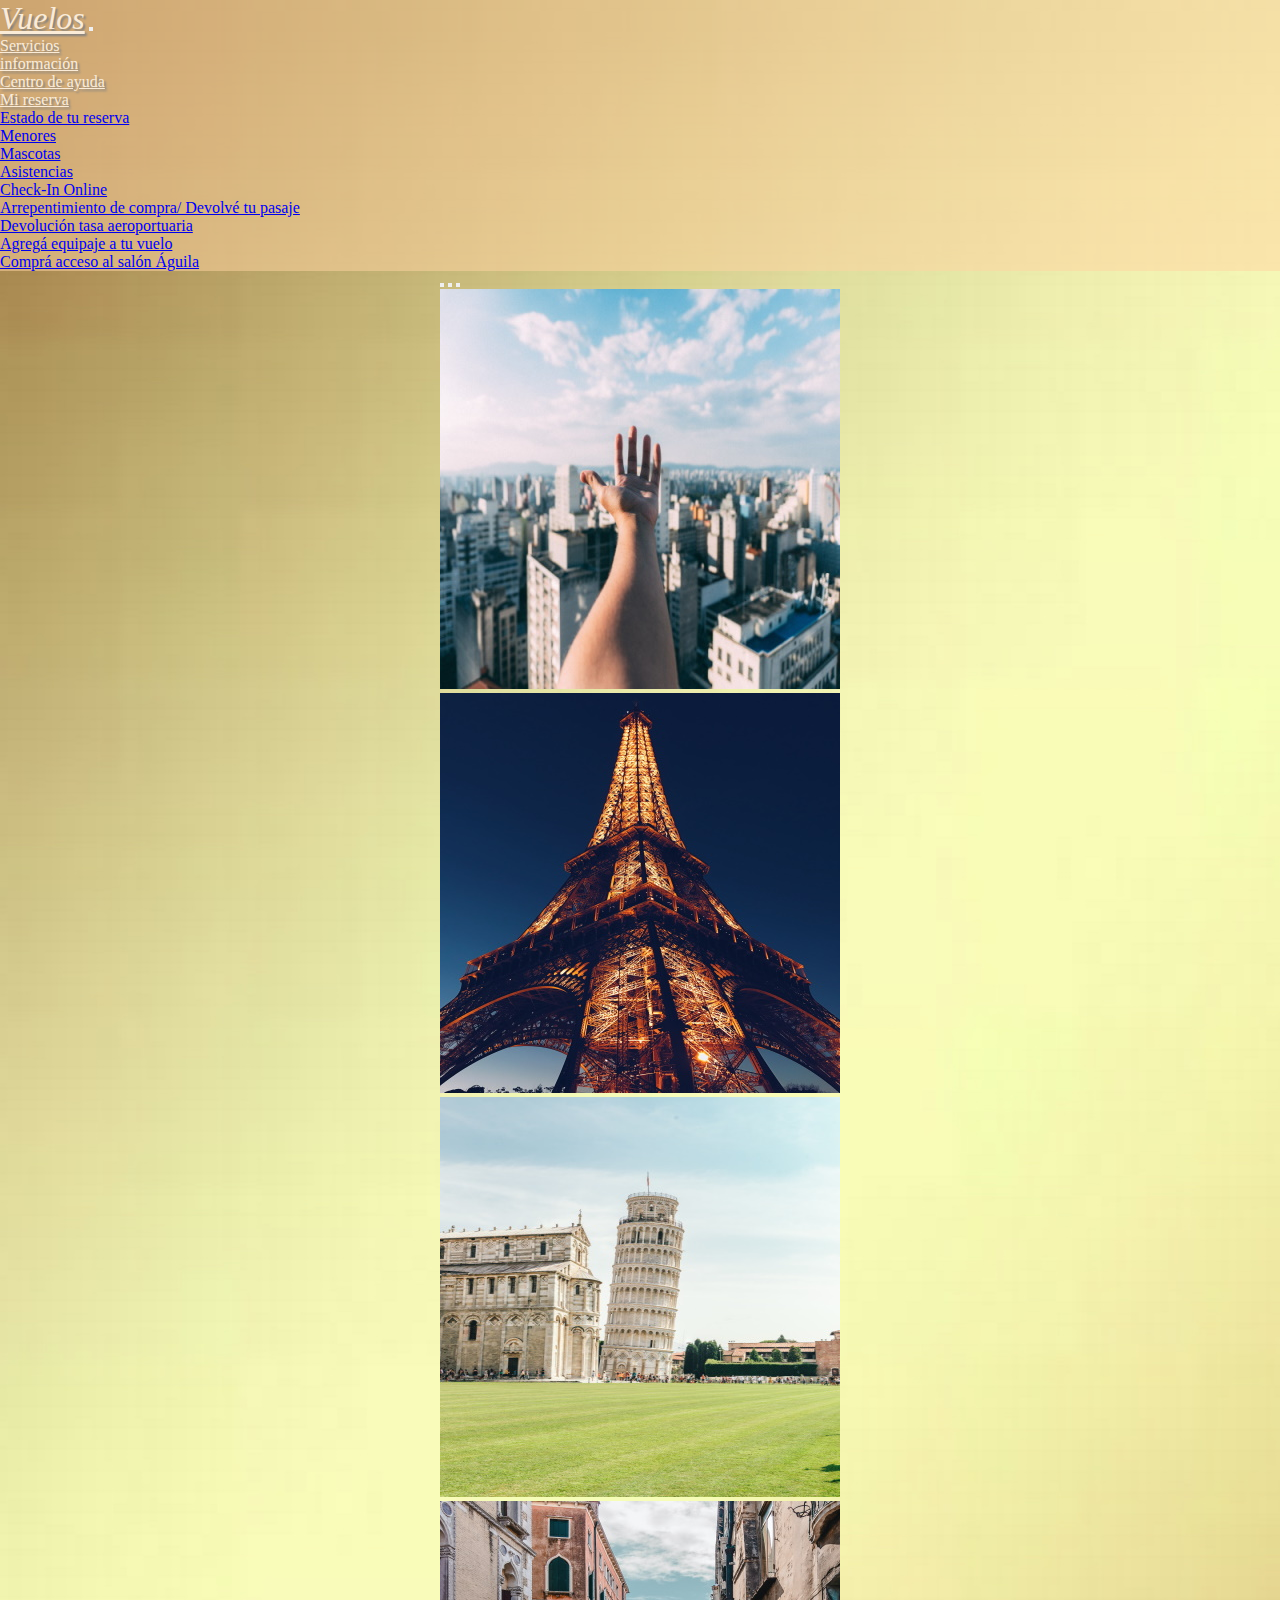
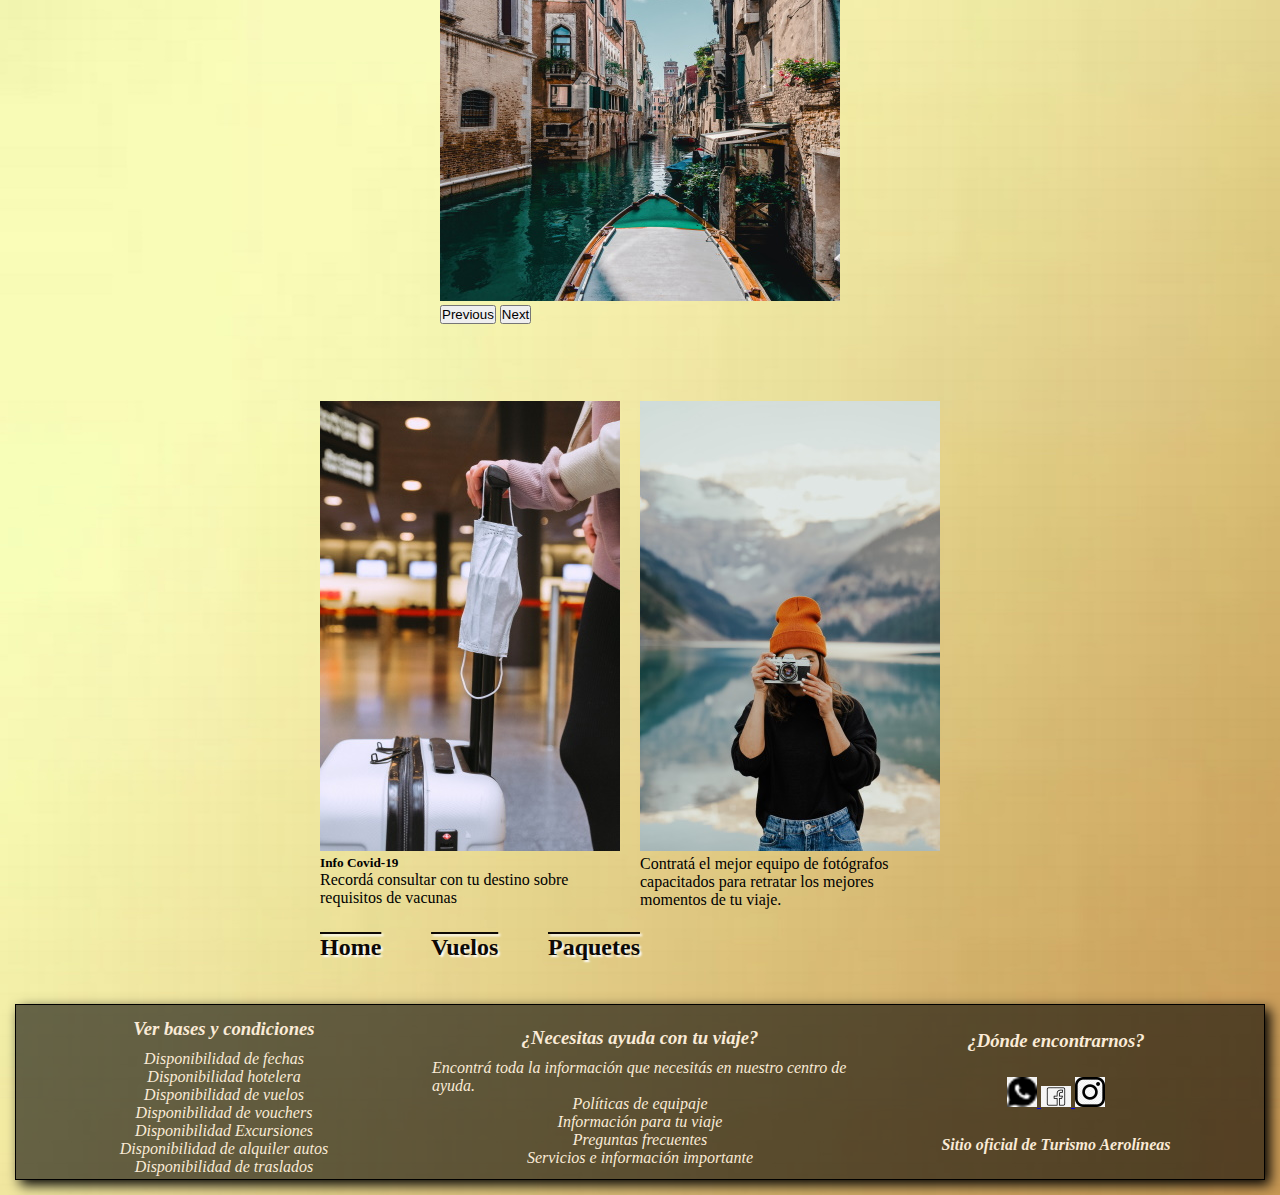
<file: vuelos.html>
<!DOCTYPE html>
<html lang="en">
<head>
  <meta charset="UTF-8">
  <meta http-equiv="X-UA-Compatible" content="IE=edge">
  <meta name="viewport" content="width=device-width, initial-scale=1.0">
  <!-- CSS only -->
  <link href="https://cdn.jsdelivr.net/npm/bootstrap@5.2.2/dist/css/bootstrap.min.css" rel="stylesheet" integrity="sha384-Zenh87qX5JnK2Jl0vWa8Ck2rdkQ2Bzep5IDxbcnCeuOxjzrPF/et3URy9Bv1WTRi" crossorigin="anonymous">
  <!--link mi css-->
  <link rel="stylesheet" href="./css/stiles.css">
  <title>Vuelos</title>
</head>
<body >
    <header class="headerColor">
      <nav class="navbar navbar-expand-lg ">
        <div class="container-fluid">
          <a class="navbar-brand estiloVuelos col-md-2" href="#">Vuelos</a>
          <button class="navbar-toggler" type="button" data-bs-toggle="collapse" data-bs-target="#navbarNavDropdown" aria-controls="navbarNavDropdown" aria-expanded="false" aria-label="Toggle navigation">
            <span class="navbar-toggler-icon"></span>
          </button>
          <div class="collapse navbar-collapse " id="navbarNavDropdown">
            <ul class="navbar-nav col-md-10">
              <li class="nav-item">
                <a class="nav-link colorMenu" aria-current="page" href="#">Servicios</a>
              </li>
              <li class="nav-item">
                <a class="nav-link colorMenu" href="#">información</a>
              </li>
              <li class="nav-item">
                <a class="nav-link colorMenu" href="#">Centro de ayuda</a>
              </li>
              <li class="nav-item dropdown">
                <a class="nav-link dropdown-toggle colorMenu" href="#" role="button" data-bs-toggle="dropdown" aria-expanded="false">
                  Mi reserva
                </a>
                <ul class="dropdown-menu">
                  <li><a class="dropdown-item" href="#">Estado de tu reserva</a></li>
                  <li><a class="dropdown-item" href="#">Menores</a></li>
                  <li><a class="dropdown-item" href="#">Mascotas</a></li>
                  <li><a class="dropdown-item" href="#">Asistencias</a></li>
                  <li><a class="dropdown-item" href="#">Check-In Online</a></li>
                  <li><a class="dropdown-item" href="#">Arrepentimiento de compra/ Devolvé tu pasaje</a></li>
                  <li><a class="dropdown-item" href="#">Devolución tasa aeroportuaria</a></li>
                  <li><a class="dropdown-item" href="#">Agregá equipaje a tu vuelo</a></li>
                  <li><a class="dropdown-item" href="#">Comprá acceso al salón Águila</a></li>

                </ul>
              </li>
            </ul>
          </div>
        </div>
      </nav>
    </header>
    <main>
      <div class="carrouselEditor">
        <div id="carouselExampleIndicators" class="carousel slide" data-bs-ride="true">
          <div class="carousel-indicators">
            <button type="button" data-bs-target="#carouselExampleIndicators" data-bs-slide-to="0" class="active" aria-current="true" aria-label="Slide 1"></button>
            <button type="button" data-bs-target="#carouselExampleIndicators" data-bs-slide-to="1" aria-label="Slide 2"></button>
            <button type="button" data-bs-target="#carouselExampleIndicators" data-bs-slide-to="2" aria-label="Slide 3"></button>
          </div>
          <div class="carousel-inner">
            <div class="carousel-item active">
              <img src="./img/carrousel 1.jpg" class="d-block w-100" alt="imagen carrousel">
            </div>
            <div class="carousel-item">
              <img src="./img/carrousel paris.jpg" class="d-block w-100" alt="imagen paris">
            </div>
            <div class="carousel-item">
              <img src="./img/carrousel torreinclinada.jpg" class="d-block w-100" alt="torre inclinada">
            </div>
            <div class="carousel-item">
              <img src="./img/venecia.jpg" class="d-block w-100" alt="imagen venecia">
            </div>
          </div>
          <button class="carousel-control-prev" type="button" data-bs-target="#carouselExampleIndicators" data-bs-slide="prev">
            <span class="carousel-control-prev-icon" aria-hidden="true"></span>
            <span class="visually-hidden">Previous</span>
          </button>
          <button class="carousel-control-next" type="button" data-bs-target="#carouselExampleIndicators" data-bs-slide="next">
            <span class="carousel-control-next-icon" aria-hidden="true"></span>
            <span class="visually-hidden">Next</span>
          </button>
        </div>
      </div>
    </main>
    <section class="classCovid">
      <div class="card classGrid" style="width: 18rem;">
        <img src="./img/aeropuerto barbijo.jpg" class="card-img-top" alt="imagen aeropuerto">
        <div class="card-body">
          <h5 class="card-title">Info Covid-19</h5>
          <p class="card-text">Recordá consultar con tu destino sobre requisitos de vacunas</p>
        </div>
      </div>
      <div class="card classGridDos" style="width: 18rem;">
        <img src="./img/fotograph.jpg" class="card-img-top" alt="fotografa">
        <div class="card-body">
          <p class="card-text">Contratá el mejor equipo de fotógrafos capacitados para retratar los mejores momentos de tu viaje.</p>
        </div>
      </div>
      <nav class="navVolver">
        <div class="divTransf">
            <h3 class="volverSection">
                <a class="colorPalabras" href="./index.html">Home</a>
            </h3>
        </div>
        <div class="divTransf">
            <h3 class="volverSection">
                <a class="colorPalabras" href="./vuelos.html">Vuelos</a>
            </h3>
        </div>
        <div class="divTransf">
            <h3 class="volverSection">
                <a class="colorPalabras" href="./paquetes.html">Paquetes</a>
            </h3>
        </div>
        
        
      </nav>
    </section>
    <footer >
            
      <div class="footerTurismo">
          <div class="basesCond">
              <h3 class="tituloBases">
                  Ver bases y condiciones
              </h3>
              <ol class="decorationText">
                  <li >Disponibilidad de fechas</li>
                  <li >Disponibilidad hotelera</li>
                  <li >Disponibilidad de vuelos</li>
                  <li >Disponibilidad de vouchers</li>
                  <li >Disponibilidad Excursiones</li>
                  <li >Disponibilidad de alquiler autos</li>
                  <li >Disponibilidad de traslados</li>
              </ol>
          </div>
          
          <div class="infoViajes">
              <h3 class="ayudaViajes">¿Necesitas ayuda con tu viaje?</h3>
              <p>Encontrá toda la información que necesitás en nuestro centro de ayuda.</p>
              <ol class="decorationText" >
                  <li >Políticas de equipaje</li>
                  <li >Información para tu viaje</li>
                  <li >Preguntas frecuentes</li>
                  <li >Servicios e información importante</li>
              </ol>
          </div>
  
          <nav class="linkRedes">
              <h3 class="contactoTitulo">¿Dónde encontrarnos?</h3>
              <div class="imageRedes">
                  <a href="https://web.whatsapp.com/">
                      <img src="./img/logowp2.png" alt="WhatsApp">
                  </a>
                  <a href="https://es-la.facebook.com/">
                      <img src="./img/facebooklogo2.png" alt="Facebook">
                  </a>
                  <a href="https://www.instagram.com/">
                      <img src="./img/instagram2.png" alt="Instagram">
                  </a>
              </div>
              
              <div class="finPag">
              <h4 class="finPaginas">Sitio oficial de Turismo Aerolíneas</h4>
          </div>
          </nav>
          
      </div>
     
      
  </footer>
  <!-- JavaScript Bundle with Popper -->
  <script src="https://cdn.jsdelivr.net/npm/bootstrap@5.2.2/dist/js/bootstrap.bundle.min.js" integrity="sha384-OERcA2EqjJCMA+/3y+gxIOqMEjwtxJY7qPCqsdltbNJuaOe923+mo//f6V8Qbsw3" crossorigin="anonymous"></script>
</body>
</html>
</file>
<file: css/stiles.css>
*{
    margin: 0;
    padding: 0;
    box-sizing: border-box;
}
/*CSS del index*/
body{
    background-image: url(../img/gold\ fondo\ ok.jpg);
    height: 100%;
    width: 100%;
    
}
.menuHome{
    
    font-style: italic;
    text-shadow: 5px 5px 10px rgb(117, 115, 115);
    font-size: 2.5rem;

}
.menuHome a {
    text-decoration: overline;
    color: black;
}

.hMenu{
    display: flex;
    flex-wrap: wrap;
    flex-direction: row;
    align-items: center;
    text-align: center;
    justify-content: space-around;
}
.divHome{
    margin-top: 8%;
}
.divMain{
    display: flex;
    flex-wrap: wrap;
    flex-direction: row;
    align-items: center;
    text-align: center;
    justify-content: space-around;
    margin-top: 5%;
}
.columnExpansive{
    background-color: rgba(216, 191, 216, 0.171);
    display: block;
    height: 400px;
    width: 250px;
    font-style: italic;
    color: antiquewhite;
    text-shadow: 2px 2px 2px rgb(255, 250, 250);
    box-shadow: 2px 2px 15px rgb(0, 0, 0);
    padding: 15px;
}
.columnExpansive a{
    text-decoration: none;
    color: rgb(0, 0, 0);
}
.mujerPaseando{
    margin-top: 20px;
}
.hombreMontain{
    margin-top: 35px;
}
.trasladoTurquia{
    margin-top: 30px;
}
.navAvion{
    margin-top: 40px;
    width: 100%;
    height: 100%;
}
.divAvion{
    background-image: url(../img/avion2.jpg);
    display: flex;
    flex-direction: row;
    justify-content: space-between;
    margin: 15px;
    padding: 10%;
    box-shadow: 5px 5px 15px black; 
}
.divAvion form fieldset ol li{
    list-style: none;
    background-color: rgba(82, 99, 109, 0.562);
}
.textoAvion{
    font-size: 2.5rem;
    background-color:  rgba(82, 99, 109, 0.562);
    color: antiquewhite;
    text-shadow: 12px 12px 12px rgb(0, 0, 0);
    padding: 15%;
    border-radius: 60px;
    border: solid 1px black;
    box-shadow: 5px 5px 12px black;
}
.bordeFormu{
    border: solid 1px black;
    box-shadow: 5px 5px 12px black;
}
.footerTurismo{
    background-color: rgba(0, 0, 0, 0.582);
    display: grid;
    grid-template-columns: repeat(3, 1fr) ;
    grid-template-rows: 80% 20%;
    grid-template-areas: 
        "header main div"
        "header main div"
        "header main div"
        "fin fin fin";
    justify-items: center;
    align-items: center ;
    color: antiquewhite;
    font-style: italic;
    margin: 15px;
    border: solid 1px black;
    box-shadow: 5px 5px 12px black;
}
.basesCond{
    
    grid-area: header;
 
   
}
.infoViajes{
    
    grid-area: main;
    
}
.linkRedes{
  
    grid-area: div;
    text-align: center;


}
.finPag{
  
    grid-area: fin;


}
.decorationText{
    list-style:  none;
    text-align: center;
}
.ayudaViajes{
    margin: 10px;
    text-align: center;
}
.tituloBases{
    margin: 10px;
    text-align: center;
}
.contactoTitulo{
    margin: 25px;
}
.finPaginas{
    margin: 25px;
}

/*Incorporo mq*/

@media screen and (min-width: 320px) and (max-width:1200px) {
    .divAvion{
        display: none;
    }
}

/*CSS de sección hotelería*/

.imageFondo{
    background-image: url(../img/hotel\ puerta.jpg);
    height: 300px ;
    width: 80%;
    margin-left: 10%;
    margin-right: 10%;
    box-shadow: 10px 10px 10px rgba(0, 0, 0, 0.596);
}
.tituHotel{
    display: inline-block;
    font-style: italic;
    font-size: 2rem;
    color: rgb(0, 0, 0);
    text-shadow: 15px 8px 8px white;
    text-align: center;
    margin: 100px 100px 100px 15px;
}
.galeriaImagenes{
    margin: 5% 15% 5% 15%;
    display: grid;
    grid-template-columns: 1fr 1fr 1fr 1fr;
    grid-template-rows: 1fr;
    
    
}
.galeriaImagenesDos{
    margin: 5% 15% 5% 15%;
    display: grid;
    grid-template-columns: 1fr 1fr 1fr 1fr;
    grid-template-rows: 1fr;
}
.galeriaImagenesHijo{
    display: flex;
    flex-wrap: wrap;
}

.tituloInstalacion{
    font-size: 2rem;
    font-style: italic;
    text-align: center;
    text-decoration: overline;
    padding-top: 60px ;
    text-shadow: 5px 5px 5px white;
}
.tituloExperiencias{
    font-size: 2rem;
    font-style: italic;
    text-align: center;
    text-decoration: overline;
    padding-top: 60px ;
    text-shadow: 5px 5px 5px white;
}
.sectionHotel{
    display: grid;
    grid-template-areas: 
        "paises casas lugares alquiler preguntas"
        "paises casas lugares alquiler preguntas"
        "paises casas lugares alquiler preguntas"
        "paises casas lugares alquiler preguntas";
    background-color: rgba(37, 39, 17, 0.096) ;
    border: 1px solid black;
}
.divHotel{
    grid-area: paises;
}
.divHotelDos{
    grid-area: casas;
}
.divHotelTres{
    grid-area: lugares;
}
.divHotelCuatro{
    grid-area: alquiler;
}
.divHotelCinco{
    grid-area: preguntas;
}
.olSection{
    list-style: none;
    padding: 20px;
}
.navVolver{
    display: flex;
    justify-content: space-between;
    margin-bottom: 15px;
    text-shadow: 2px 2px 2px white;
   
}
.volverSection{
    display: flex;
    display: inline-block;
    
}
.colorPalabras{
    text-decoration: overline;
    color: rgb(14, 9, 4);
    font-size: 1.5rem;
}
/*Incorporo Transformación*/

.divTransf:hover{
    transform: scale(1.5);
}
/* Incorporo mq*/
@media screen and (min-width: 320px) and (max-width: 1200px){
    .sectionHotel{
        display: none;
    }
    .galeriaImagenes{
        display: flex;
        flex-wrap: wrap;
    }
    .galeriaImagenesDos{
        display: flex;
        flex-wrap: wrap
    }
}
/*css de sección Vuelos*/

.headerColor{
    background-color: rgba(255, 213, 162, 0.514);
}
.estiloVuelos{
    color: antiquewhite;
    font-size: 2rem;
    font-style: italic;
    text-shadow: 2px 2px 2px grey;
}
.colorMenu{
    color: antiquewhite;
    text-shadow: 2px 2px 2px grey;
}
.carrouselEditor{
   
    display: flex;
    justify-content: center;
    
}
.classCovid{
    display: grid;
    grid-template-areas: 
    "covid fotografo"
    "covid fotografo";
    margin-top: 5%;
    padding: 1% 25%;
    grid-column: auto;
    
}
.classGrid{
    grid-area: covid;

}
.classGridDos{
    grid-area: fotografo;
  
}
/*Incorporo mq*/
@media screen and (min-width: 320px) and (max-width: 1200px) {
    .classCovid{
        display: flex;
        flex-wrap: wrap;
    }
}
/*CSS de sección paquetes*/

.colorBoton{
    background-color: rgb(238, 199, 99);
    border: 1px solid black;
    box-shadow: 2px 2px 10px black;
    font-size: 1.2rem;
    color: black;
    font-style: oblique;
}
.ordenCars{
    display: grid;
    grid-template-areas: 
    "hotel tranvia moto"
    "hotel tranvia moto"
    "hotel tranvia moto";
}
.cardUno{
    grid-area: hotel;
}
.cardDos{
    grid-area: tranvia;
}
.cardTres{
    grid-area: moto;
}
.navVolver{
    margin-top: 25px;
}
/*Aplico mq*/
@media  screen and (min-width:320px) and (max-width:1200px) {
    .ordenCars{
        display: flex;
        flex-wrap: wrap;
    }
    
}
/*CSS de sección traslados*/
.tituloTraslados{
    font-size: 2rem;
    font-style: italic;
    color: black;
    text-shadow: 2px 2px 10px grey;
    text-align: center;
    margin: 5%;
    text-decoration: overline;
}
.grillaGrid{
    display: grid;
    grid-template-areas: 
    "carsuno carsdos carstres"
    "carsuno carsdos carstres"
    "carscuatro carscinco carsseis"
    "carscuatro carscinco carsseis";
}
.carsUno{
    grid-area: carsuno;
}
.carsDos{
    grid-area: carsdos;
}
.carsTres{
    grid-area: carstres;
}
.carsCuatro{
    grid-area: carscuatro;
}
.carsCinco{
    grid-area: carscinco;
}
.carsSeis{
    grid-area: carsseis;
}
@media screen and (min-width: 320px) and (max-width: 1200px) {
    .grillaGrid{
        display: flex;
        flex-wrap: wrap;
    }
}
/*CSS de experiencias*/
.tituloExperiencias{
    font-size: 2rem;
    font-style: italic;
    color: black;
    text-shadow: 2px 2px 10px grey;
    text-align: center;
    margin: 5%;
    text-decoration: overline;
}

.grillaExp{
    display: grid;
    grid-template-areas: 
    "rafting moto canoa fiesta"
    "almuerzo alpinismo trekking nativos";
}
.classRafting{
    grid-area: rafting ;
}
.classMoto{
    grid-area: moto ;
}
.classCanoa{
    grid-area: canoa ;
}
.classFiesta{
    grid-area: fiesta;
}
.classAlmuerzo{
    grid-area: almuerzo;
}
.classAlpinismo{
    grid-area: alpinismo ;
}
.classTrekking{
    grid-area: trekking;
}
.classNativos{
    grid-area: nativos;
}
/*aplico mq*/
@media screen and (min-width:320px) and (max-width:1200px){
    .grillaExp{
        display: flex;
        flex-wrap: wrap;
    }
}
/*CSS de escapadas*/
.tituloEscapadas{
    font-size: 2rem;
    font-style: italic;
    color: black;
    text-shadow: 2px 2px 10px grey;
    text-align: center;
    margin: 5%;
    text-decoration: overline;
}
.mainEsc{
    display: grid;
    grid-template-areas: 
    "toronto playa nyc"
    "colombia turquia croacia";
}
.classToronto{
    grid-area: toronto;
}
.classPlaya{
    grid-area: playa;
}
.classNyc{
    grid-area: nyc;
}
.classColombia{
    grid-area: colombia;
}
.classTurquia{
    grid-area: turquia;
}
.classCroacia{
    grid-area: croacia;
}
@media screen and (min-width:320px) and (max-width:1200px) {
    .mainEsc{
        display: flex;
        flex-wrap: wrap;
    }
    
}
</file>
